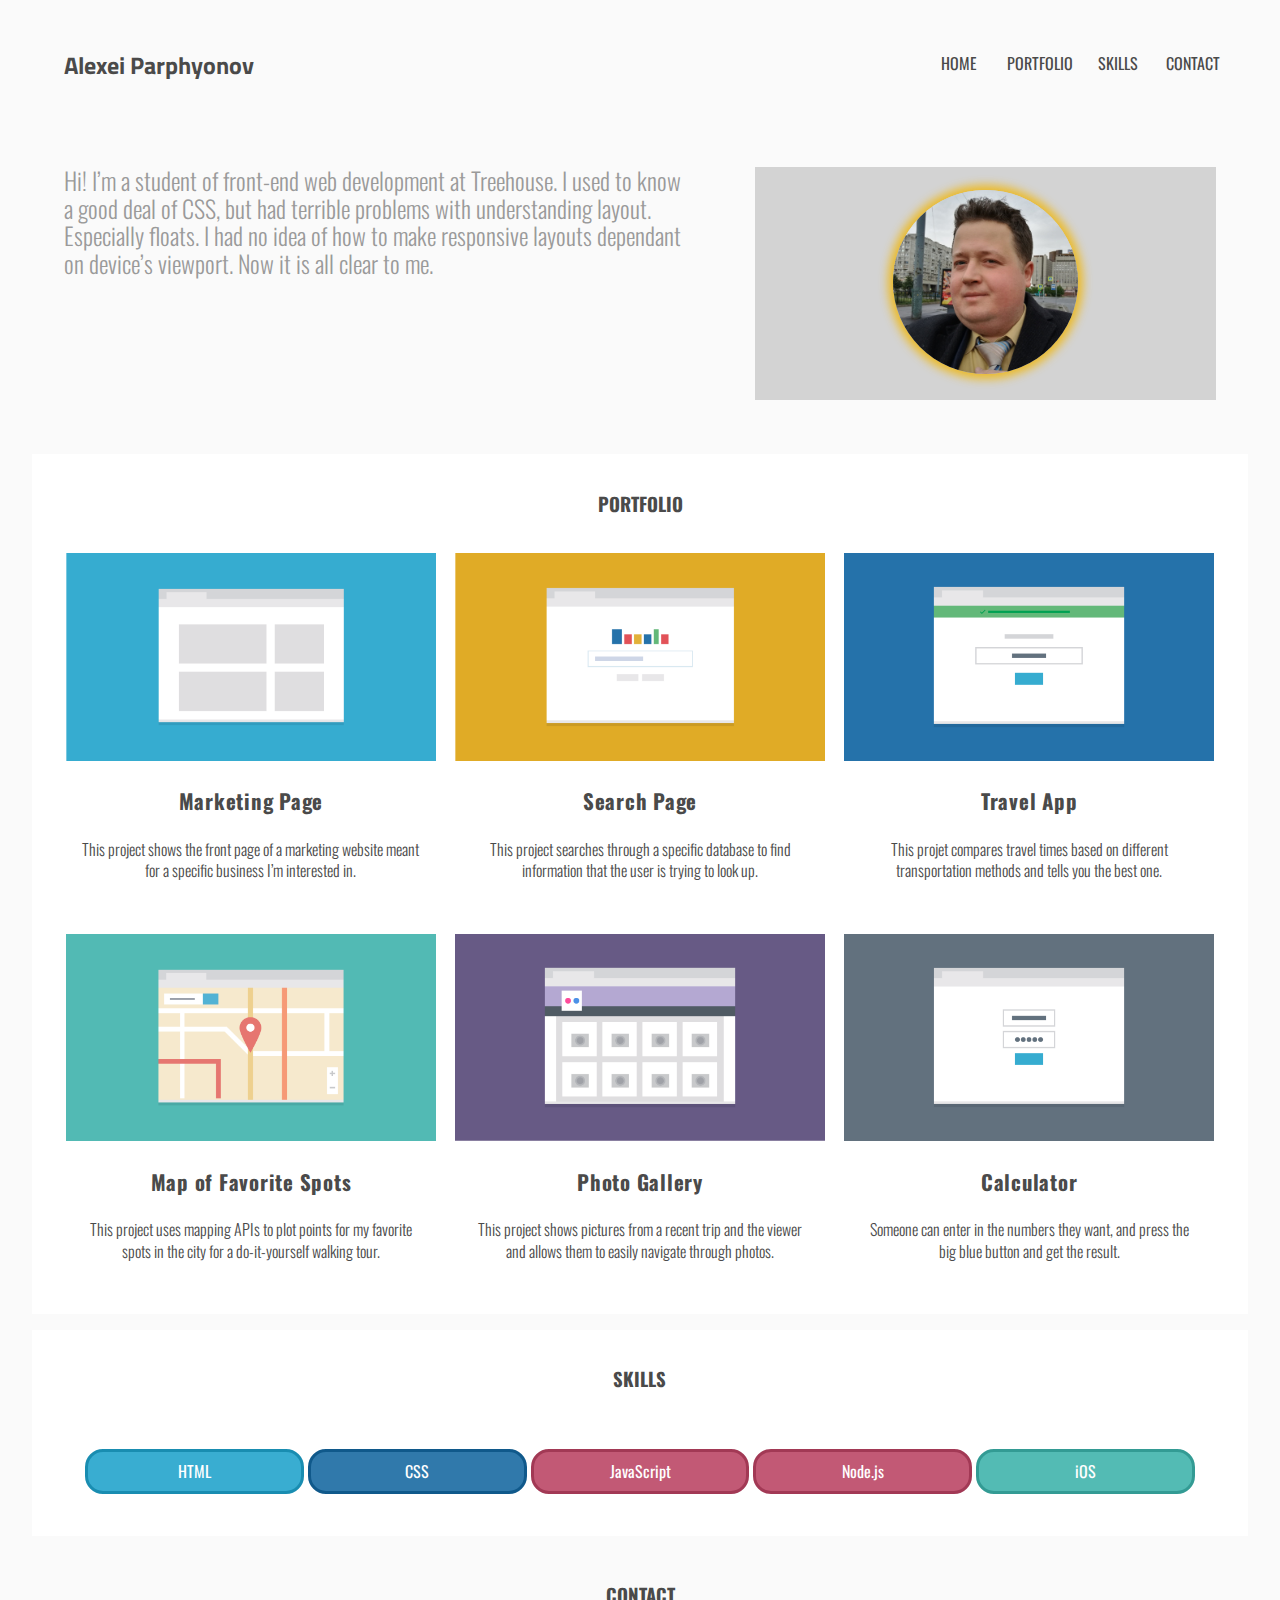
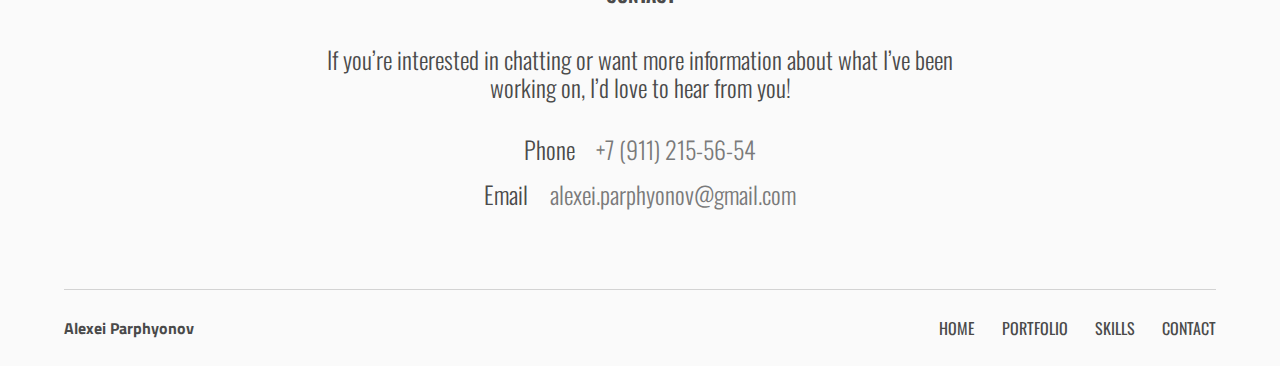
<file: index.html>
<!DOCTYPE html>
<html lang="en">
<head>
  <meta charset="UTF-8">
  <meta name="viewport" content="width=device-width, initial-scale=1.0">
  <meta http-equiv="X-UA-Compatible" content="ie=edge">
  <title>Alexei Parphyonov&rsquo;s Responsive Design Page</title>
  <link rel="stylesheet" href="css/normalize.css">
  <link href="https://fonts.googleapis.com/css?family=Oswald:300,400|Titillium+Web" rel="stylesheet">
  <link rel="stylesheet" href="css/styles.css">
</head>
<body>

  <header>

    <div class="container group">

      <div id="title-and-nav" class="group">
        <h1>Alexei Parphyonov</h1>

        <nav id="main-nav" class="group">
          <ul>
            <li><a href="#top" class="upcase">Home</a></li>
            <li><a href="#portfolio" class="upcase">Portfolio</a></li>
            <li><a href="#skills" class="upcase">Skills</a></li>
            <li><a href="#contact" class="upcase">Contact</a></li>
          </ul>
        </nav>
      </div>

      <div id="logo">
        <img src="images/me.jpg" alt="My profile picture">
      </div>

      <p>
        Hi! I&rsquo;m a&nbsp;student of&nbsp;front-end web development at&nbsp;Treehouse.
        I&nbsp;used to&nbsp;know a&nbsp;good deal of&nbsp;CSS, but had terrible problems with understanding layout.
        Especially floats. I&nbsp;had no&nbsp;idea of&nbsp;how to&nbsp;make responsive layouts
        dependant on&nbsp;device&rsquo;s viewport. Now it&nbsp;is&nbsp;all clear to&nbsp;me.
      </p>

    </div>

  </header>

  <main>

    <section id="portfolio">

      <div class="container">
        <h3 class="upcase">Portfolio</h3>

        <ul id="portfolio-list" class="group">

          <li class="image-holder">
            <img src="images/portfolio-1.png" alt="Marketing Page Image">
            <h5>Marketing Page</h5>
            <p>This project shows the front page of&nbsp;a&nbsp;marketing website meant for a&nbsp;specific business I&rsquo;m interested&nbsp;in.</p>
          </li>
          <li class="image-holder">
            <img src="images/portfolio-2.png" alt="Search Page Image">
            <h5>Search Page</h5>
            <p>This project searches through a&nbsp;specific database to&nbsp;find information that the user is&nbsp;trying to&nbsp;look&nbsp;up.</p>
          </li>
          <li class="image-holder">
            <img src="images/portfolio-3.png" alt="Travel App Image">
            <h5>Travel App</h5>
            <p>This projet compares travel times based on&nbsp;different transportation methods and tells you the best one.</p>
          </li>
          <li class="image-holder">
            <img src="images/portfolio-4.png" alt="Map of Favorite Spots Image">
            <h5>Map of&nbsp;Favorite Spots</h5>
            <p>This project uses mapping APIs to&nbsp;plot points for my&nbsp;favorite spots in&nbsp;the city for a&nbsp;do-it-yourself walking tour.</p>
          </li>
          <li class="image-holder">
            <img src="images/portfolio-5.png" alt="Photo Gallery Image">
            <h5>Photo Gallery</h5>
            <p>This project shows pictures from a&nbsp;recent trip and the viewer and allows them to&nbsp;easily navigate through photos.</p>
          </li>
          <li class="image-holder">
            <img src="images/portfolio-6.png" alt="Calculator Image">
            <h5>Calculator</h5>
            <p>Someone can enter in&nbsp;the numbers they want, and press the big blue button and get the result.</p>
          </li>

        </ul>
      </div>

    </section>

    <section id="skills">

      <div class="container">
        <h3 class="upcase">Skills</h3>
      </div>

      <ul id="skills-list">
        <li class="skill html">HTML</li>
        <li class="skill css">CSS</li>
        <li class="skill js">JavaScript</li>
        <li class="skill js">Node.js</li>
        <li class="skill ios">iOS</li>
      </ul>

    </section>

    <section id="contact">

      <div class="container">
        <h3 class="upcase">Contact</h3>

        <p>If&nbsp;you&rsquo;re interested in&nbsp;chatting or&nbsp;want more information about what I&rsquo;ve been working&nbsp;on, I&rsquo;d love to&nbsp;hear from you!</p>

        <p class="contact-info">Phone&nbsp;<a href="tel:+7(911)215-56-54">+7 (911) 215-56-54</a></p>

        <p class="contact-info">Email <a href="mailto:alexei.parphyonov@gmail.com?subject=Question%20About%20Your%20Responsive%20Design&body=Dear%20Alexei,">alexei.parphyonov@gmail.com</a></p>
      </div>

    </section>

  </main>

  <footer class="group">

    <div class="container">
      <h2>Alexei Parphyonov</h2>

      <a id="to-top-a" href="#top" class="upcase">Back to&nbsp;Top</a>

      <nav id="bottom-nav">
        <ul>
          <li><a href="#top" class="upcase">Home</a></li>
          <li><a href="#portfolio" class="upcase">Portfolio</a></li>
          <li><a href="#skills" class="upcase">Skills</a></li>
          <li><a href="#contact" class="upcase">Contact</a></li>
        </ul>
      </nav>

    </div>

  </footer>

</body>
</html>
</file>
<file: css/styles.css>
/*** ***************** ***
* --- General Styles --- *
*** ***************** ***/

* {
  box-sizing: border-box;
}

body {
  font-family: 'Oswald', sans-serif;
  text-align: center;
  background-color: #fafafa;
}

h1,
h2,
h3,
h5,
p {
  margin: 0;
}

#portfolio,
#skills {
  background-color: #fff;
}

ul {
  list-style: none;
  padding-left: 0;
}

.image-holder img {
  max-width: 100%;
}

/*** ******************
* --- Font Styles --- *
****************** ***/

body,
a {
  color: #4a4a4a;
}

a:hover {
  color: #ecba26;
}

h1 {
  font-size: 1.5em;
  font-family: 'Titillium Web', sans-serif;
}

p {
  font-weight: 300;
}

a {
  text-decoration: none;
}

/*** *********************** ***
* --- Elements' Dimensions --- *
*** *********************** ***/

.container {
  width: 90%;
  margin: 0 auto;
}

header,
section,
footer {
  width: 100%;
}

/*** *************************** ***
* --- Header & Main Navigation --- *
*** *************************** ***/

h1 {
  padding: 8.68% 1% 5.21%;
}

#logo {
  background-color: lightgray;
  width: 80%;
  margin: 0 auto;
}

#logo img {
  max-width: 40%;
  border-radius: 50%;
  box-shadow: 0 0 10px 5px #ecba26;
  margin: 5% 0;
}

header nav a {
  display: block;
  padding: 3.47% 6.94%;
  background-color: #fff;
  margin-bottom: 1.74%;
}

header nav li:last-child {
  margin-bottom: 8.65%;
}

header p {
  color: #9a9a9a;
  margin: 6.94% 0 10.41%;
}

/**************** ***
* --- Portfolio --- *
*** ************ ***/

#portfolio {
  padding-top: 15.5%;
}
h3 {
  padding-bottom: 14%;
}

h5 {
  font-size: 1.3em;
  letter-spacing: .75px;
  padding: 10.41% 0 6.94%;
}

#portfolio p {
  padding-bottom: 10.41%;
  font-size: .9em;
  line-height: 1.35;
}

#portfolio p:last-child {
  padding-bottom: 17.36%;
}

/*** ********* ***
* --- Skills --- *
*** ********* ***/

#skills {
  padding-top: 6.94%;
}

#skills h3 {
  padding-bottom: 3.5%;
}

#skills-list li:last-child {
  margin-bottom: 1.75%;
}
#skills-list {
  padding-bottom: 1.75%;
}

.skill {
  color: #fff;
  width: 40%;
  padding: 10px 25px;
  border-style: solid;
  border-radius: 18px;
  margin: 5px auto;
}

.html {
  background-color: #39add1;
  border-color: #198db1;
}

.css {
  background-color: #3079ab;
  border-color: #10598b;
}

.js {
  background-color: #c25975;
  border-color: #a23955;
}

.ios {
  background-color: #53bbb4;
  border-color: #339b94;
}

/*** ********** ***
* --- Contact --- *
*** ********** ***/

#contact {
  padding-top: 12.15%;
}

#contact a {
  color: #7a7a7a;
  padding-left: 2.5%;
}

#contact .container {
  padding-bottom: 17.36%;
  border-bottom: 1px solid lightgray;
}

#contact p {
  margin-bottom: 6.94%;
}

#contact .contact-info {
  margin-bottom: 3.47%;
}

/*** ********* ***
* --- Footer --- *
*** ********* ***/

footer h2,
#to-top-a,
#bottom-nav {
  font-size: 1em;
  margin: 8.5% 0 6.94%;
}

footer h2 {
  font-family: 'Titillium Web', sans-serif;
  float: left;
}

#to-top-a,
#bottom-nav {
  float: right;
}

/*** ****************** ***
* --- Classes and IDs --- *
*** ****************** ***/

.upcase {
  text-transform: uppercase;
}

.group::after {
  content: '';
  display: table;
  clear: both;
}

#bottom-nav {
  display: none;
}

@media (min-width: 768px) {

  /*** *************************** ***
  * --- Header & Main Navigation --- *
  *** *************************** ***/

  header {
    padding-bottom: 8.5%;
  }

  h1 {
    padding: 8.68% 1% 4%;
  }

  header p {
    float: left;
    font-size: 1.25em;
    text-align: left;
    max-width: 60%;
    padding-right: .5em;
    margin-top: 0;
  }

  header nav a {
    background-color: #fafafa;
  }

  #logo {
    float: right;
    max-width: 40%;
  }

  nav ul {
    margin: 0;
  }

  nav li {
    display: inline-block;
    margin-right: 5%;
  }

  nav li:last-child {
    margin-right: 0;
  }

  /**************** ***
  * --- Portfolio --- *
  *** ************ ***/

  #portfolio {
    padding-top: 7%;
  }

  #portfolio h3 {
    padding-bottom: 5%;
  }

  #portfolio-list h5 {
    padding-top: 6.94%;
  }

  #portfolio-list li {
    max-width: 49%;
    display: inline-block;
    vertical-align: top;
  }

  #portfolio-list li:nth-child(odd) {
    margin-right: 2.05%;
  }

  #portfolio-list li:nth-child(even) {
    margin-left: -4px;
  }

  #portfolio-list p {
    font-size: 1em;
    padding: 0 1em;
  }

  #portfolio p:last-child {
    padding-bottom: 14%;
  }

  /*** ********* ***
  * --- Skills --- *
  *** ********* ***/

  #skills li {
    display: inline-block;
  }

  /*** ********** ***
  * --- Contact --- *
  *** ********** ***/

  #contact {
    padding-top: 5%;
  }

  #contact h3,
  #skills h3 {
    padding-bottom: 7%;
  }

  #contact .container {
    padding-bottom: 5%;
  }

  #contact p {
    font-size: 1.25em;
    padding: 0 7.5em;
    margin-bottom: 6.94%;
  }

  #contact .contact-info {
    margin-bottom: 3.47%;
  }

  /*** ********* ***
  * --- Footer --- *
  *** ********* ***/

  #to-top-a {
    display: none;
  }

  #bottom-nav {
    display: block;
    text-align: right;
    width: 40%;
  }

}

@media (min-width: 1024px) {

  /*** *************************** ***
  * --- Header & Main Navigation --- *
  *** *************************** ***/

  header {
    padding-bottom: 4.25%;
  }

  h1 {
    float: left;
  }

  #main-nav {
    float: right;
    min-width: 40%;
    text-align: right;
  }

  h1,
  #main-nav {
    padding: 4.5% 0 4.5%;
  }

  header p {
    padding-right: 3em;
    font-size: 1.5em;
  }

  /**************** ***
  * --- Portfolio --- *
  *** ************ ***/

  #portfolio, #skills {
    max-width: 95%;
    margin: 0 auto;
    padding-top: 3%;
  }

  #portfolio h3 {
    padding-bottom: 2%;
  }

  #portfolio .container {
    width: 95%;
  }

  #portfolio-list li {
    max-width: 32%;
    margin: 0;
  }

  #portfolio-list li:nth-child(odd),
  #portfolio-list li:nth-child(even) {
    margin-right: 1.33%;
    margin-left: 0;
  }

  #portfolio-list li:nth-child(3n) {
    margin-right: 0;
  }

  /*** ********* ***
  * --- Skills --- *
  *** ********* ***/

  #skills li {
    max-width: 18%;
  }

  /*** ********** ***
  * --- Contact --- *
  *** ********** ***/

  #contact {
    padding-top: 2.5%;
  }

  #contact h3,
  #skills h3 {
    padding-bottom: 3.5%;
  }

  #contact .container {
    padding-bottom: 5%;
  }

  #contact p {
    font-size: 1.5em;
    padding: 0 10em;
    margin-bottom: 3%;
  }

  #contact .contact-info {
    margin-bottom: 1.5%;
  }

  /*** ********* ***
  * --- Footer --- *
  *** ********* ***/

  footer h2,
  #to-top-a,
  #bottom-nav {
    margin: 2.5% 0;
  }



}
</file>
